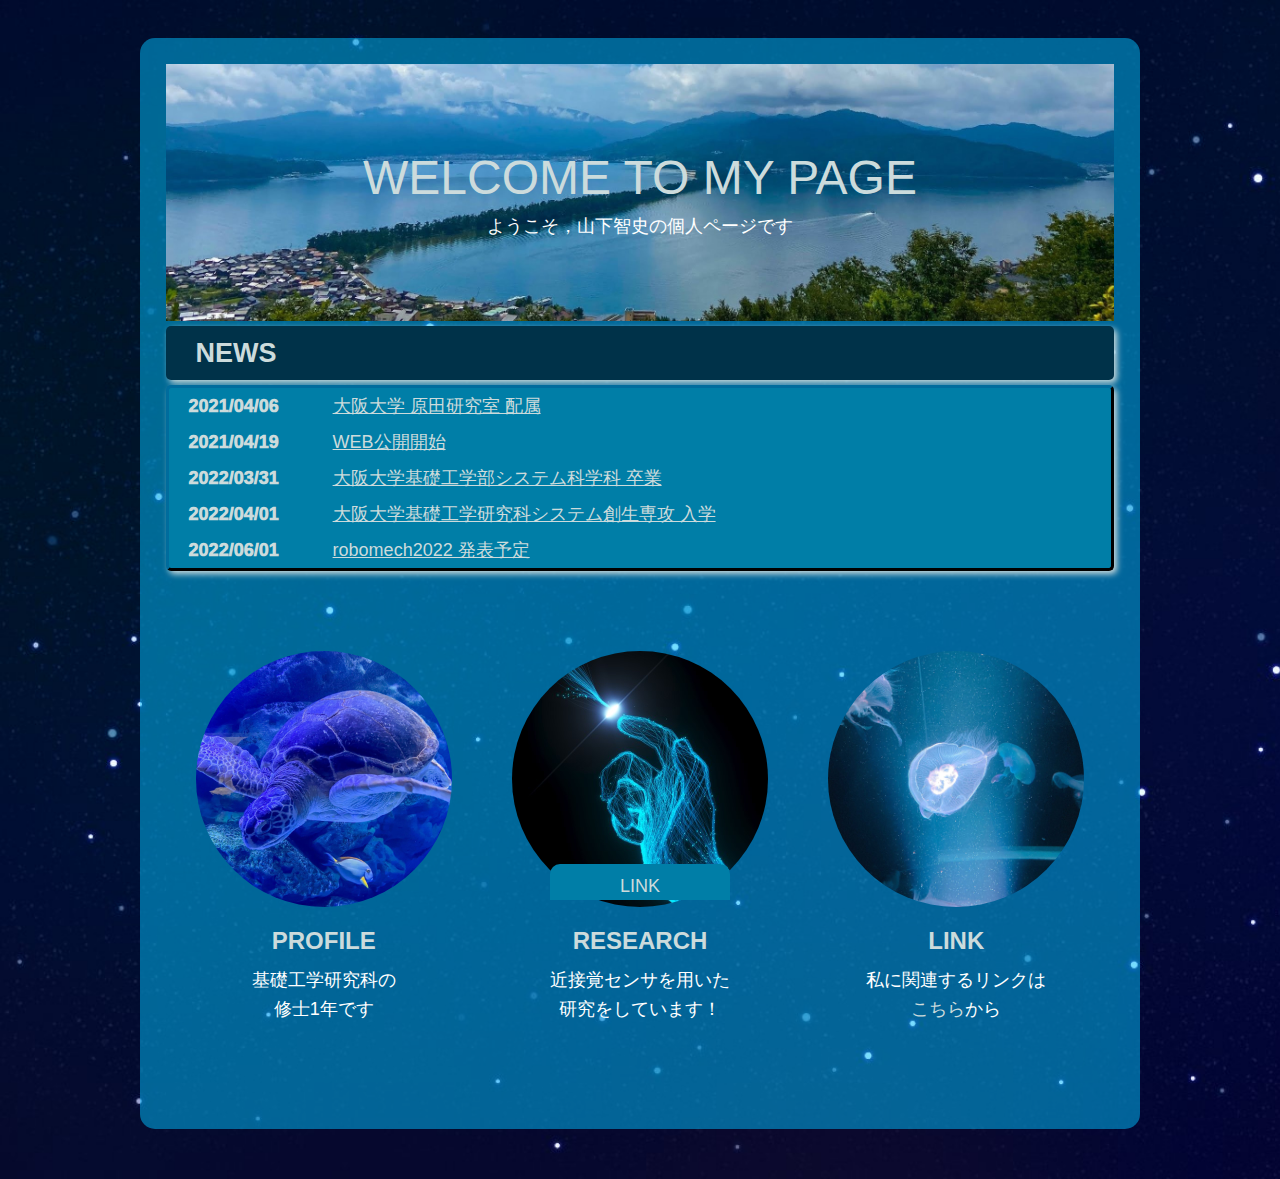
<file: index.html>
<!DOCTYPE html>
<html lang="ja">

    <head>
        <meta charset="UTF-8">
        <meta http-equiv="X-UA-Compatible" content="IE=edge">
        <meta name="viewport" content="width=device-width, initial-scale=1">
        <title>yamashita_home</title>
        <link rel="stylesheet" href="base.css">
        <link rel="stylesheet" href="menu.css">
    </head>

    <body>
    <div id="box">
        <section class="wrapper">
            <div class="container">
                <div class="content">
                    <h1 class="heading"><a href="index.html">WELCOME TO MY PAGE</a></h1>
                    <div class="list">
                        <div class="list-item">ようこそ，山下智史の個人ページです</div>
                    </div>
                </div>
            </div>
        </section>

                <!-- 新着情報 -->
        <div id="news">
            <h2>
                NEWS
            </h2>
            <dl>
                <dt>2021/04/06</dt>
                <dd><a>大阪大学 原田研究室 配属</a></dd>
                <dt>2021/04/19</dt>
                <dd><a>WEB公開開始</a></dd>
                <dt>2022/03/31</dt>
                <dd><a>大阪大学基礎工学部システム科学科 卒業</a></dd>
                <dt>2022/04/01</dt>
                <dd><a>大阪大学基礎工学研究科システム創生専攻 入学</a></dd>
                <dt>2022/06/01</dt>
                <dd><a>robomech2022 発表予定</a></dd>
            </dl>
        </div>

        <section class="menu">
            <div class="container">
                <div class="content">
<!--                    <h2 class="heading">ABOUT ME</h2>-->
                    <div class="list">
                        <div class="list-item">
                            <a href="profile.html"><img src="img/kame_2.jpg" class="image"></a>
                            <h3 class="title"><a href="profile.html">PROFILE</a></h3>
                            <div class="text">基礎工学研究科の<br>修士1年です</div>
                        </div>
                        <div class="list-item">
                            <a href="research.html"><img src="img/hand_2.jpg" class="image"></a>
                            <h3 class="title"><a href="research.html">RESEARCH</a></h3>
                            <div class="text">近接覚センサを用いた<br>研究をしています！</div>
                        </div>
                        <div class="list-item">
                            <a href="link.html"><img src="img/kurage_2.jpg" class="image"></a>
                            <h3 class="title"><a href="link.html">LINK</a></h3>
                            <div class="text">私に関連するリンクは<br><a href="link.html">こちら</a>から</div>
                        </div>
                    </div>
                </div>
            </div>
        </section>
    </div>
    </body>

    <!-- フッタ -->
        <footer>
            <div id="button">
                LINK
            </div>
            <div id="container">
            <div id="cont">
                <div class="copyright">
                    <div id="leftf">
                        <dd><a href="index.html">YAMASHITA&nbsp;SATOSHI<br>山下&nbsp;智史</a></dd>
                        <dd><a href="https://www.osaka-u.ac.jp/ja/access/toyonaka">〒560-0043<br>
                            大阪府豊中市待兼山町１-3</a></dd>
                    </div>
                    <div id="rightf">
<!--                        <dt>LINK</dt>-->
                        <dd><a href="https://www.es.osaka-u.ac.jp/ja/">大阪大学&nbsp;基礎工学研究科</a></dd>
                        <dd><a href="https://www.roboticmanipulation.org/">大阪大学&nbsp;原田研究室</a></dd>
                    </div>
                    <div id="last">
                    <p>Copyright 2021 Satoshi Yamashita</p>
                    </div>
                </div>
            </div>
            </div>
        </footer>

</html>
</file>
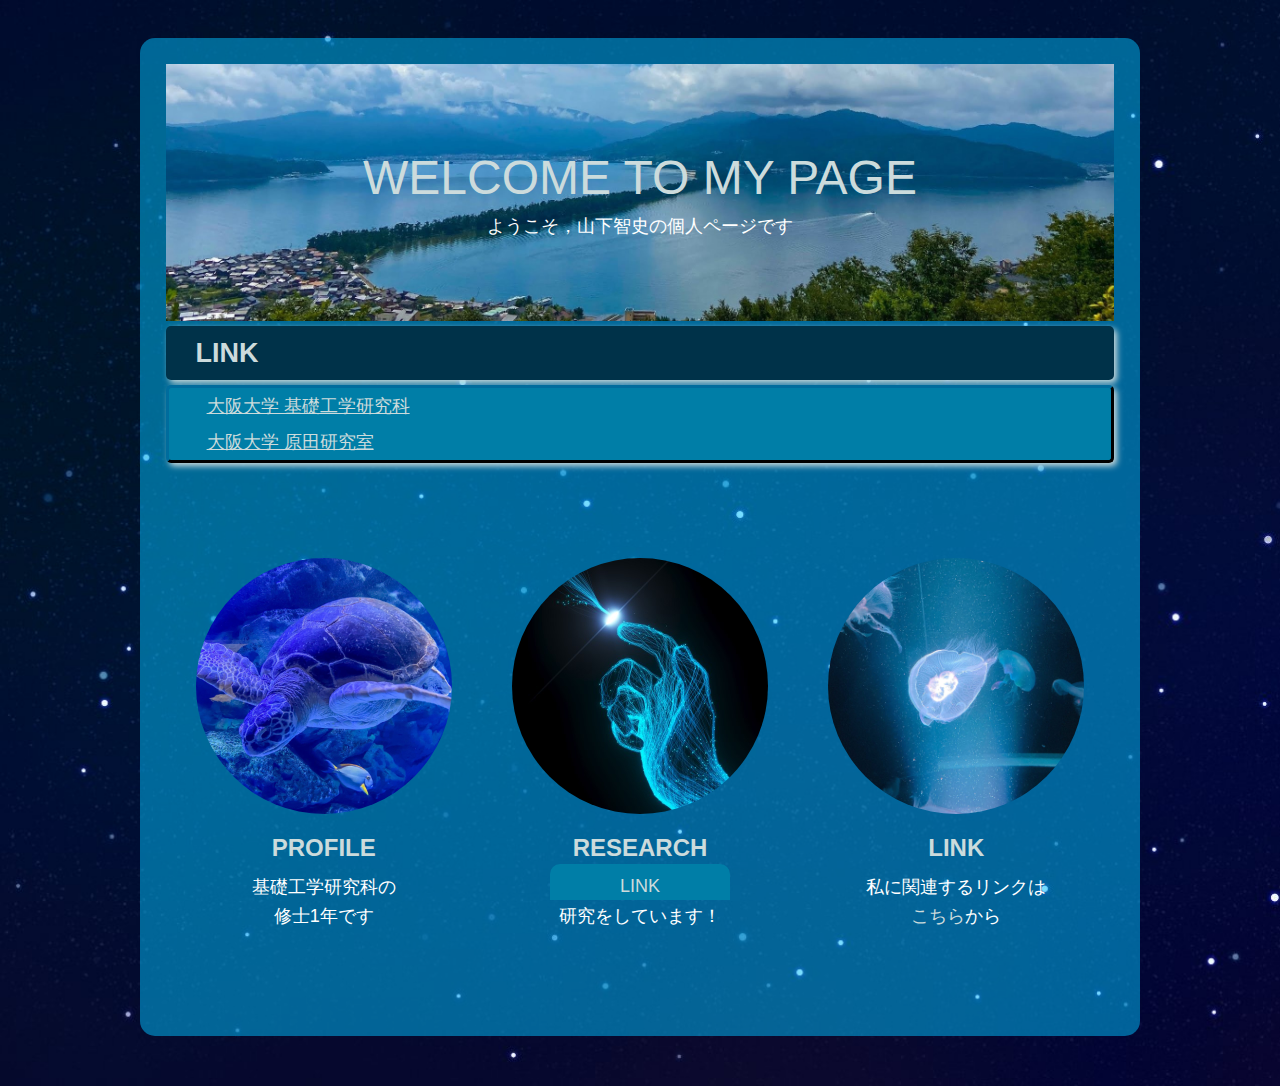
<file: link.html>
<!DOCTYPE html>
<html lang="ja">

    <head>
        <meta charset="UTF-8">
        <meta http-equiv="X-UA-Compatible" content="IE=edge">
        <meta name="viewport" content="width=device-width, initial-scale=1">
        <title>yamashita_link</title>
        <link rel="stylesheet" href="base.css">
        <link rel="stylesheet" href="menu.css">
    </head>

    <body>
    <div id="box">
        <section class="wrapper">
            <div class="container">
                <div class="content">
                    <h1 class="heading"><a href="index.html">WELCOME TO MY PAGE</a></h1>
                    <div class="list">
                        <div class="list-item">ようこそ，山下智史の個人ページです</div>
                    </div>
                </div>
            </div>
        </section>

        <!--リンク-->
        <div id="link">
            <h2>
                LINK
            </h2>
            <dl>
                <dd><a href="https://www.es.osaka-u.ac.jp/ja/">大阪大学&nbsp;基礎工学研究科</a></dd>
                <dd><a href="https://www.roboticmanipulation.org/">大阪大学&nbsp;原田研究室</a></dd>
            </dl>
        </div>


        <section class="menu">
            <div class="container">
                <div class="content">
<!--                    <h2 class="heading">ABOUT ME</h2>-->
                    <div class="list">
                        <div class="list-item">
                            <a href="profile.html"><img src="img/kame_2.jpg" class="image"></a>
                            <h3 class="title"><a href="profile.html">PROFILE</a></h3>
                            <div class="text">基礎工学研究科の<br>修士1年です</div>
                        </div>
                        <div class="list-item">
                            <a href="research.html"><img src="img/hand_2.jpg" class="image"></a>
                            <h3 class="title"><a href="research.html">RESEARCH</a></h3>
                            <div class="text">近接覚センサを用いた<br>研究をしています！</div>
                        </div>
                        <div class="list-item">
                            <a href="link.html"><img src="img/kurage_2.jpg" class="image"></a>
                            <h3 class="title"><a href="link.html">LINK</a></h3>
                            <div class="text">私に関連するリンクは<br><a href="link.html">こちら</a>から</div>
                        </div>
                    </div>
                </div>
            </div>
        </section>
    </div>
    </body>

            <!-- フッタ -->
        <footer>
            <div id="button">
                LINK
            </div>
            <div id="container">
            <div id="cont">
                <div class="copyright">
                    <div id="leftf">
                        <dd><a href="index.html">YAMASHITA&nbsp;SATOSHI<br>山下&nbsp;智史</a></dd>
                        <dd><a href="https://www.osaka-u.ac.jp/ja/access/toyonaka">〒560-0043<br>
                            大阪府豊中市待兼山町１-3</a></dd>
                    </div>
                    <div id="rightf">
<!--                        <dt>LINK</dt>-->
                        <dd><a href="https://www.es.osaka-u.ac.jp/ja/">大阪大学&nbsp;基礎工学研究科</a></dd>
                        <dd><a href="https://www.roboticmanipulation.org/">大阪大学&nbsp;原田研究室</a></dd>
                    </div>
                    <div id="last">
                    <p>Copyright 2021 Satoshi Yamashita</p>
                    </div>
                </div>
            </div>
            </div>
        </footer>

</html>
</file>
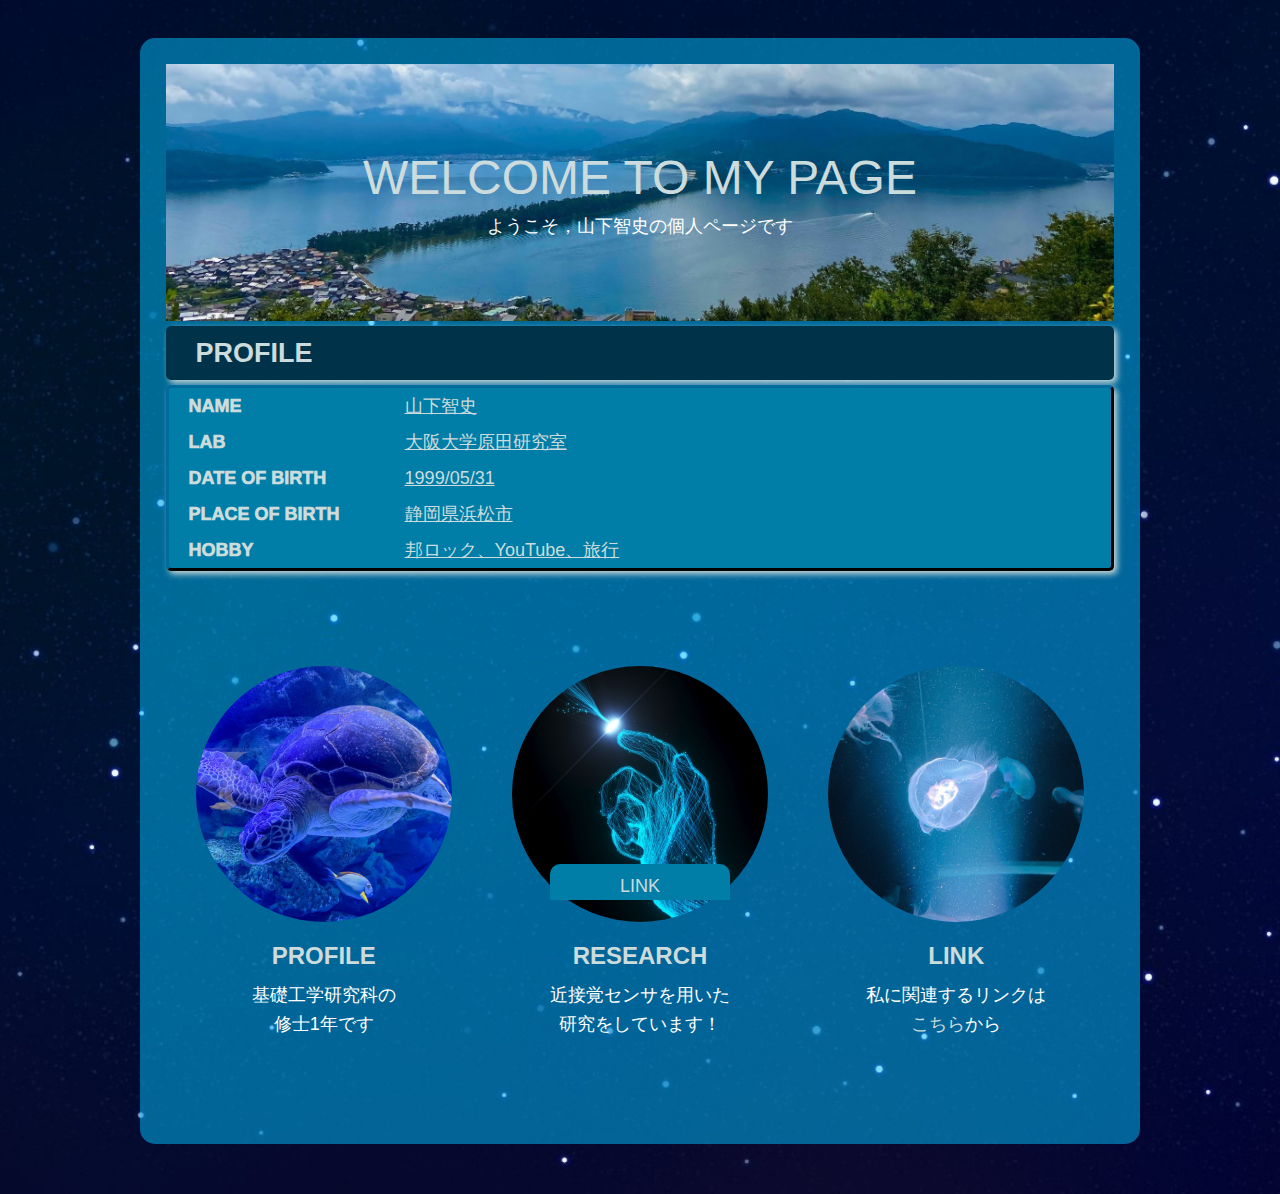
<file: profile.html>
<!DOCTYPE html>
<html lang="ja">

    <head>
        <meta charset="UTF-8">
        <meta http-equiv="X-UA-Compatible" content="IE=edge">
        <meta name="viewport" content="width=device-width, initial-scale=1">
        <title>yamashita_profile</title>
        <link rel="stylesheet" href="base.css">
        <link rel="stylesheet" href="menu.css">
    </head>

    <body>
    <div id="box">
        <section class="wrapper">
            <div class="container">
                <div class="content">
                    <h1 class="heading"><a href="index.html">WELCOME TO MY PAGE</a></h1>
                    <div class="list">
                        <div class="list-item">ようこそ，山下智史の個人ページです</div>
                    </div>
                </div>
            </div>
        </section>

                <!--プロフィール-->
        <div id="profile">
            <h2>
                PROFILE
            </h2>
            <dl>
                <dt>NAME</dt>
                <dd><a href="index.html">山下智史</a></dd>
                <dt>LAB</dt>
                <dd><a>大阪大学原田研究室</a></dd>
                <dt>DATE OF BIRTH</dt>
                <dd><a>1999/05/31</a></dd>
                <dt>PLACE OF BIRTH</dt>
                <dd><a>静岡県浜松市</a></dd>
                <dt>HOBBY</dt>
                <dd><a href="https://twitter.com/MINAMI373HAMABE">邦ロック、YouTube、旅行</a></dd>
            </dl>
        </div>

        <section class="menu">
            <div class="container">
                <div class="content">
<!--                    <h2 class="heading">ABOUT ME</h2>-->
                    <div class="list">
                        <div class="list-item">
                            <a href="profile.html"><img src="img/kame_2.jpg" class="image"></a>
                            <h3 class="title"><a href="profile.html">PROFILE</a></h3>
                            <div class="text">基礎工学研究科の<br>修士1年です</div>
                        </div>
                        <div class="list-item">
                            <a href="research.html"><img src="img/hand_2.jpg" class="image"></a>
                            <h3 class="title"><a href="research.html">RESEARCH</a></h3>
                            <div class="text">近接覚センサを用いた<br>研究をしています！</div>
                        </div>
                        <div class="list-item">
                            <a href="link.html"><img src="img/kurage_2.jpg" class="image"></a>
                            <h3 class="title"><a href="link.html">LINK</a></h3>
                            <div class="text">私に関連するリンクは<br><a href="link.html">こちら</a>から</div>
                        </div>
                    </div>
                </div>
            </div>
        </section>
    </div>
    </body>

            <!-- フッタ -->
        <footer>
            <div id="button">
                LINK
            </div>
            <div id="container">
            <div id="cont">
                <div class="copyright">
                    <div id="leftf">
                        <dd><a href="index.html">YAMASHITA&nbsp;SATOSHI<br>山下&nbsp;智史</a></dd>
                        <dd><a href="https://www.osaka-u.ac.jp/ja/access/toyonaka">〒560-0043<br>
                            大阪府豊中市待兼山町１-3</a></dd>
                    </div>
                    <div id="rightf">
<!--                        <dt>LINK</dt>-->
                        <dd><a href="https://www.es.osaka-u.ac.jp/ja/">大阪大学&nbsp;基礎工学研究科</a></dd>
                        <dd><a href="https://www.roboticmanipulation.org/">大阪大学&nbsp;原田研究室</a></dd>
                    </div>
                    <div id="last">
                    <p>Copyright 2021 Satoshi Yamashita</p>
                    </div>
                </div>
            </div>
            </div>
        </footer>

</html>
</file>
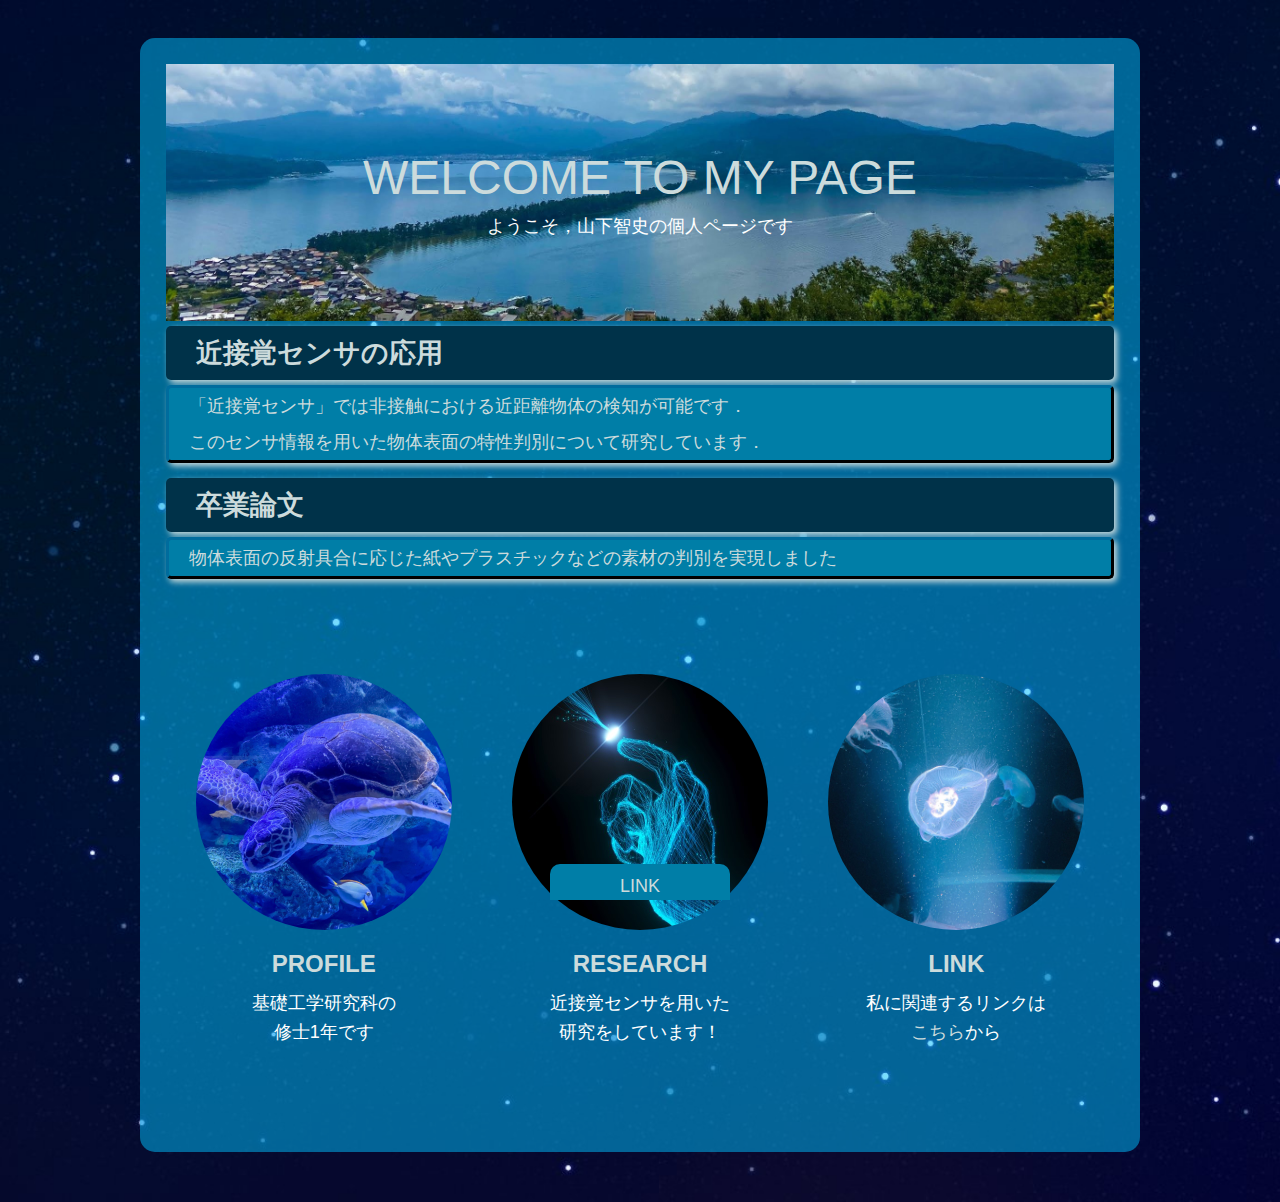
<file: research.html>
<!DOCTYPE html>
<html lang="ja">

    <head>
        <meta charset="UTF-8">
        <meta http-equiv="X-UA-Compatible" content="IE=edge">
        <meta name="viewport" content="width=device-width, initial-scale=1">
        <title>yamashita_research</title>
        <link rel="stylesheet" href="base.css">
        <link rel="stylesheet" href="menu.css">
    </head>

    <body>
    <div id="box">
        <section class="wrapper">
            <div class="container">
                <div class="content">
                    <h1 class="heading"><a href="index.html">WELCOME TO MY PAGE</a></h1>
                    <div class="list">
                        <div class="list-item">ようこそ，山下智史の個人ページです</div>
                    </div>
                </div>
            </div>
        </section>

                <!-- 研究内容-->
        <div id="research">
            <h2>
                近接覚センサの応用
            </h2>
            <dl>
                <dd>「近接覚センサ」では非接触における近距離物体の検知が可能です．
                    <br>このセンサ情報を用いた物体表面の特性判別について研究しています．
                </dd>
            </dl>

            <h2>
                卒業論文
            </h2>
            <dl>
                <dd>物体表面の反射具合に応じた紙やプラスチックなどの素材の判別を実現しました</dd>
            </dl>
        </div>

        <section class="menu">
            <div class="container">
                <div class="content">
<!--                    <h2 class="heading">ABOUT ME</h2>-->
                    <div class="list">
                        <div class="list-item">
                            <a href="profile.html"><img src="img/kame_2.jpg" class="image"></a>
                            <h3 class="title"><a href="profile.html">PROFILE</a></h3>
                            <div class="text">基礎工学研究科の<br>修士1年です</div>
                        </div>
                        <div class="list-item">
                            <a href="research.html"><img src="img/hand_2.jpg" class="image"></a>
                            <h3 class="title"><a href="research.html">RESEARCH</a></h3>
                            <div class="text">近接覚センサを用いた<br>研究をしています！</div>
                        </div>
                        <div class="list-item">
                            <a href="link.html"><img src="img/kurage_2.jpg" class="image"></a>
                            <h3 class="title"><a href="link.html">LINK</a></h3>
                            <div class="text">私に関連するリンクは<br><a href="link.html">こちら</a>から</div>
                        </div>
                    </div>
                </div>
            </div>
        </section>
    </div>
    </body>

            <!-- フッタ -->
        <footer>
            <div id="button">
                LINK
            </div>
            <div id="container">
            <div id="cont">
                <div class="copyright">
                    <div id="leftf">
                        <dd><a href="index.html">YAMASHITA&nbsp;SATOSHI<br>山下&nbsp;智史</a></dd>
                        <dd><a href="https://www.osaka-u.ac.jp/ja/access/toyonaka">〒560-0043<br>
                            大阪府豊中市待兼山町１-3</a></dd>
                    </div>
                    <div id="rightf">
<!--                        <dt>LINK</dt>-->
                        <dd><a href="https://www.es.osaka-u.ac.jp/ja/">大阪大学&nbsp;基礎工学研究科</a></dd>
                        <dd><a href="https://www.roboticmanipulation.org/">大阪大学&nbsp;原田研究室</a></dd>
                    </div>
                    <div id="last">
                    <p>Copyright 2021 Satoshi Yamashita</p>
                    </div>
                </div>
            </div>
            </div>
        </footer>

</html>
</file>
<file: base.css>
@charset "utf-8";
/*============================================
全般的なスタイル
カラー: https://coolors.co/palettes/trending
h2:見出し
a:リンク
============================================*/
* {
	margin:0; padding:0; 		/*全要素のマージン・パディングをリセット*/
}
body {
	color: #ccdbdc;	/* 文字色変更 */
	background-color:#000000;	/*ページ全体の背景色*/
	background-image:url("img/yozora.jpg");	/*ページ全体の背景画像*/
	background-size: cover; /*背景画像の全画面表示*/
	/* background-repeat: no-repeat; */
    font-size:18px;			/* フォントサイズ変更 */
	font-family: "メイリオ", Meiryo, Osaka, "ＭＳ Ｐゴシック", "MS PGothic", sans-serif;;	/* フォント変更 */
	line-height:2;		/* 行間変更 */
}
h1 {
	clear: both;
	color: #ccdbdc;		/*見出しの文字色*/
	/* background: #003249;	/*見出しの背景色*/
	/* -webkit-box-shadow: 3px 3px 6px #ccdbdc;	/*影の設定。右へ・下へ・ぼかし幅・色の設定。#00bfff or #ccdbdc*/
	/* box-shadow: 3px 3px 6px #ccdbdc;			/*同上*/
	text-align:center;		/*テキストをセンター揃えにする*/
	border-radius: 5px;		/*大きいほど角が丸い*/
	padding: 10px 30px;		/*上下、左右への余白*/
}
h2 {
	clear: both;
	color: #ccdbdc;		/*見出しの文字色*/
	/* background: #003249;	/*見出しの背景色*/
	/* -webkit-box-shadow: 3px 3px 6px #ccdbdc;	/*影の設定。右へ・下へ・ぼかし幅・色の設定。*/
	/* box-shadow: 3px 3px 6px #ccdbdc;			/*同上*/
	border-radius: 5px;		/*大きいほど角が丸い*/
	padding: 0px 30px;		/*上下、左右への余白*/
	margin-bottom: 5px;
}
h2b {
	clear: both;
	color: #ccdbdc;		/*見出しの文字色*/
	background: #003249;	/*見出しの背景色*/
	-webkit-box-shadow: 3px 3px 6px #ccdbdc;	/*影の設定。右へ・下へ・ぼかし幅・色の設定。*/
	box-shadow: 3px 3px 6px #ccdbdc;			/*同上*/
	border-radius: 5px;		/*大きいほど角が丸い*/
	padding: 0px 30px;		/*上下、左右への余白*/
	margin-bottom: 5px;
}
h3 {
	clear: both;
	color: #ccdbdc;		/*見出しの文字色*/
	/* background: #003249;	/*見出しの背景色*/
	/* -webkit-box-shadow: 3px 3px 6px #ccdbdc;	/*影の設定。右へ・下へ・ぼかし幅・色の設定。*/
	/* box-shadow: 3px 3px 6px #ccdbdc;			/*同上*/
	border-radius: 5px;		/*大きいほど角が丸い*/
	padding: 0px 30px;		/*上下、左右への余白*/
	margin-bottom: 5px;
}
a {
	color: #ccdbdc;	/*リンクテキストの色*/
    text-decoration: none;
	-webkit-transition: 0.5s;	/*マウスオン時の移り変わるまでの時間設定。0.5秒。*/
	transition: 0.5s;			/*同上*/
}
a:hover {
	color: #ff6700;	/*マウスオン時の文字色*/
}

img {border: none;max-width: 100%;height: auto;vertical-align: middle;}
a:hover img {opacity: 0.6}

/*============================================
タイトル
https://miya-system-works.com/blog/detail/html-sample-layout/
============================================*/
/* container */
.wrapper{
    width:100%;
    background-image:url(img/title2.jpg);
    background-repeat:no-repeat;
    background-size:cover;
    background-position: center center;
}
.wrapper .container{
    max-width:1000px;
    margin:0px auto;
    padding:80px 0px;
}
/* content */
.wrapper .content .heading{
    margin:0px 0px 0px 0px;
    color:#ffffff;
    font-size: 48px;
    font-weight: normal;
    text-align: center;
    line-height:1;		/* 行間変更 */
}
/*min-width: 992px*/
@media (min-width:992px) {
    .wrapper .content .list {
        display: flex;
        align-items: center;
        justify-content: center;
    }
}
.wrapper .content .list-item {
    /* padding:30px; */
    line-height:1.8rem;
    color:#ffffff;
    text-align:center;
}
@media (min-width:992px) {
    .wrapper .content .list-item {
        width:50%;
    }
}

/*============================================
三つの丸のメニュー
https://miya-system-works.com/blog/detail/html-sample-layout/
============================================*/

/* container */
.menu{
    width:100%;
}
.menu .container{
    max-width:1000px;
    margin:0px auto;
    padding:80px 0px;
}
/* content */
.menu .content .heading{
    margin:0px 0px 40px 0px;
    font-size: 28px;
    font-weight: normal;
    text-align: center;
}
@media (min-width:992px) {
    .menu .content .list {
        display: flex;
        align-items: center;
        justify-content: center;
    }
}
.menu .content .list-item {
    margin:50px 0px;
    padding:0px 30px;
    text-align:center;
}
@media (min-width:992px) {
    .menu .content .list-item {
        margin:0px;
        width:calc(100% / 3);
    }
}
.menu .content .list-item .image{
    display:block;
    width:100%;
    max-width:300px;
    margin:0px auto 20px auto;
    border-radius:100%;
}
.menu .content .list-item .title{
    margin:0px 0px 10px 0px;
    font-size: 24px;
    line-height:1.8rem;
    font-weight: 1.2rem;
    color:#ffffff;
}
.menu .content .list-item .text{
    font-size:18px;
    line-height:1.8rem;
    color:#ffffff;
}

/*============================================
フッター
https://copypet.jp/codedescription/2524/
============================================*/
*, *:before, *:after {
	padding: 0;
	margin: 0;
	box-sizing: border-box;
}
.contents {
	min-height: 100vh;
	margin: auto;
	padding: 1em 0 10em 0;
	background: #ccdbdc;
}
footer #button {
	position: relative;
	width: 10em;
	height: 2em;
	margin: 0 auto;
	padding: 0.2em;
	cursor: pointer;
	-webkit-transition: all 1s ease;
	        transition: all 1s ease;
	text-align: center;
	color: #ccdbdc;
	border-radius: 10px 10px 0px 0px;
	background: #007ea7;
}
footer #button:hover {
	position: relative;
	width: 10em;
	height: 2em;
	-webkit-transition: all 1s ease;
	        transition: all 1s ease;
}
footer {
	position: fixed;
	z-index: 999;
	bottom: 0;
	left: 0;
	overflow: hidden;
	width: 100%;
	height: 2em;
	margin: 0 auto;
	-webkit-transition: all 1s ease;
	        transition: all 1s ease;
}
footer:hover {
	/* height: 17em; */
	height: 13em;
	-webkit-transition: all 1s ease;
	        transition: all 1s ease;
}
footer #container {
	position: relative;
	top: 0;
	left: 0;
	width: 100%;
	height: 100%;
	background: #007ea7;
}
footer #cont {
	margin: 0 auto;
	padding: 1em 0em 0em 0em;
	color: #ccdbdc;
}
footer .copyright {
	float: left;
	width: 100%;
}
footer .copyright p {
	font-size: 0.7em;
	line-height: 2em;
	padding-left: 10%;
	letter-spacing: 1px;
	color: #ccdbdc;
}
div#leftf {
	width:50%;		/*幅の指定*/
	float:left;			/*サブメニューのカラムを左寄せにする*/
	padding: 5px 0px 0px 0px;		/*上下、左右への余白*/
}
div#rightf {
	width:auto;		/*幅の指定*/
	float:left;			/*カラムを左寄せにする*/

	border: dashed 2px #003249;/*破線 太さ 色*/
	background: #004e98; /*背景色*/
	padding: 5px 50px 0px 0px;		/*上下、左右への余白*/
	-webkit-box-shadow: 0px 0px 3px #ccdbdc;	/*影の設定。右へ・下へ・ぼかし幅・色の設定。*/
	box-shadow: 0px 0px 3px #ccdbdc;			/*同上*/
}
div#leftf dd {
	clear: both;
	color: #ccdbdc;			/*見出しの文字色*/
	padding: 0px 30px;		/*上下、左右への余白*/
	margin-bottom: -3px;
	font-size:18px;			/* フォントサイズ変更 */
	font-weight: 1000;		/*日付を太字*/
}
div#rightf dt {
	font-weight: 1000;	/*日付を太字*/
	color: #ccdbdc;		/*見出しの文字色*/
	padding: 0px 10px;		/*上下、左右への余白*/
	margin-bottom: -3px;
}
div#rightf dd {
	clear: both;
	color: #ccdbdc;		/*見出しの文字色*/
	padding: 0px 30px;		/*上下、左右への余白*/
	margin-bottom: 5px;
	text-decoration: underline;
}
div#last p {
	clear:both;			/*回り込みを解除する*/
	height:40px;			/*高さの指定*/
	padding:10px 0px 0px 0px;	/*パディング*/
	font-size:x-small;		/*フォントサイズを小さくする*/
	text-align:center;		/*センタリング*/
}

/*スマホサイズでフッターを消す*/
@media screen and (max-width:600px) {
    footer #button {
    	height: 0em;
    }
    footer #button:hover {
        height: 0em;
    }
    footer #container {
        height: 0em;
    }
    footer {
        height: 0em;
    }
}

/*============================================
背景(星空画像)と本文(半透明青)を重ねるやつ
============================================*/
#box {
	width: 80%;					/*ブロックの幅を画面の90%にする設定。*/
	max-width: 1000px;			/*上のwidth指定の追加設定。幅1000pxを最大幅に設定し、それ以上広げない。*/
	margin: 3% auto 50px;
	padding: 2%;
	background: #80ced7;			/*背景色（古いブラウザ用）*/
	/* background: rgba(128, 206, 215, 0.4);	背景色。*/
	background: rgba(0, 191, 255, 0.5);	/*背景色。*/
	border-radius: 15px;	/*大きいほど角が丸くなる。*/
	overflow: hidden;
}
</file>
<file: menu.css>
@charset "utf-8";
/*============================================
スライドショー
https://copypet.jp/648/
============================================*/
*, *:before, *:after {
	-webkit-box-sizing: border-box;
	        box-sizing: border-box;
}
.cp_cssslider {
	width: 600px;
	padding-top: 400px; /* 画像の高さ */
	position: relative;
	margin: 2em auto;
	text-align: center;
}
.cp_cssslider > img {
	position: absolute;
	left: 0;
	top: 0;
	transition: all 0.5s;
	border-radius: 5px;
	box-shadow:0px 0px 5px 0px rgba(0,0,0,0.3);
}
.cp_cssslider input[name='cp_switch'] {
	display: none;
}
/* サムネイル */
.cp_cssslider label {
	margin: 15px 5px 0 5px;
	border: 2px solid #ccdbdc;
	display: inline-block;
	cursor: pointer;
	transition: all 0.5s ease;
	opacity: 0.6;
	border-radius: 5px;
}
.cp_cssslider label:hover {
	opacity: 0.9;
}
.cp_cssslider label img {
	display: block;
	width: 90px;
	border-radius: 5px;
}
.cp_cssslider input[name='cp_switch']:checked + label {
	border: 2px solid #ff6700;
	opacity: 1;
}
.cp_cssslider input[name='cp_switch'] ~ img {
	opacity: 0;
}
.cp_cssslider input[name='cp_switch']:checked + label + img {
	opacity: 1;
}
/*============================================
「profile」
============================================*/
/*ブロック全体の設定*/
#profile {
    margin: 5px 0px 0px 0px;
}
#profile h2 {
	background: #003249;	/*見出しの背景色*/
	-webkit-box-shadow: 3px 3px 6px #ccdbdc;	/*影の設定。右へ・下へ・ぼかし幅・色の設定。*/
	box-shadow: 3px 3px 6px #ccdbdc;			/*同上*/
}
#profile dl {
	padding: 0px 0px 0px 20px;		/*上下、左右への余白*/
	margin: 0px 0px 15px 0px;
	border: outset 3px #003249;/*破線 太さ 色*/
	background: #007ea7; /*背景色*/
	border-radius: 5px;		/*大きいほど角が丸い*/
	-webkit-box-shadow: 3px 3px 6px #ccdbdc;	/*影の設定。右へ・下へ・ぼかし幅・色の設定。*/
	box-shadow: 3px 3px 6px #ccdbdc;			/*同上*/
}
/*日付設定*/
#profile dt {
	font-weight: 1000;	/*日付を太字*/
	float: left;
	width: 12em;
}
/*記事設定*/
#profile dd {
	padding-left: 8em;
	text-decoration: underline;
}
/*============================================
「research」
============================================*/
/*ブロック全体の設定*/
#research {
    margin: 5px 0px 0px 0px;
}
#research h2 {
	background: #003249;	/*見出しの背景色*/
	-webkit-box-shadow: 3px 3px 6px #ccdbdc;	/*影の設定。右へ・下へ・ぼかし幅・色の設定。*/
	box-shadow: 3px 3px 6px #ccdbdc;			/*同上*/
}
#research dl {
	padding: 0px 0px 0px 20px;		/*上下、左右への余白*/
	margin: 0px 0px 15px 0px;
	border: outset 3px #003249;/*破線 太さ 色*/
	background: #007ea7; /*背景色*/
	border-radius: 5px;		/*大きいほど角が丸い*/
	-webkit-box-shadow: 3px 3px 6px #ccdbdc;	/*影の設定。右へ・下へ・ぼかし幅・色の設定。*/
	box-shadow: 3px 3px 6px #ccdbdc;			/*同上*/
}
/*日付設定*/
#research dt {
	font-weight: 1000;	/*日付を太字*/
	float: left;
	width: 8em;
}
/*記事設定*/
#research dd {
	/* padding-left: 8em; */
}
/*============================================
「news」
============================================*/
/*ブロック全体の設定*/
#news {
    margin: 5px 0px 0px 0px;
}
#news h2 {
	background: #003249;	/*見出しの背景色*/
	-webkit-box-shadow: 3px 3px 6px #ccdbdc;	/*影の設定。右へ・下へ・ぼかし幅・色の設定。*/
	box-shadow: 3px 3px 6px #ccdbdc;			/*同上*/
}
#news dl {
	padding: 0px 0px 0px 20px;		/*上下、左右への余白*/
	margin: 5px 0px 0px 0px;
	border: outset 3px #003249;/*破線 太さ 色*/
	background: #007ea7; /*背景色*/
	border-radius: 5px;		/*大きいほど角が丸い*/
	-webkit-box-shadow: 3px 3px 6px #ccdbdc;	/*影の設定。右へ・下へ・ぼかし幅・色の設定。*/
	box-shadow: 3px 3px 6px #ccdbdc;			/*同上*/
}
/*日付設定*/
#news dt {
	font-weight: 1000;	/*日付を太字*/
	float: left;
	width: 8em;
}
/*記事設定*/
#news dd {
	padding-left: 8em;
	text-decoration: underline;
}
/*============================================
「link」
============================================*/
/*ブロック全体の設定*/
#link {
    margin: 5px 0px 0px 0px;
}
#link h2 {
	background: #003249;	/*見出しの背景色*/
	-webkit-box-shadow: 3px 3px 6px #ccdbdc;	/*影の設定。右へ・下へ・ぼかし幅・色の設定。*/
	box-shadow: 3px 3px 6px #ccdbdc;			/*同上*/
}
#link dl {
	padding: 0px 0px 0px 20px;		/*上下、左右への余白*/
	margin: 0px 0px 15px 0px;
	border: outset 3px #003249;/*破線 太さ 色*/
	background: #007ea7; /*背景色*/
	border-radius: 5px;		/*大きいほど角が丸い*/
	-webkit-box-shadow: 3px 3px 6px #ccdbdc;	/*影の設定。右へ・下へ・ぼかし幅・色の設定。*/
	box-shadow: 3px 3px 6px #ccdbdc;			/*同上*/
}
/*日付設定*/
#link dt {
	font-weight: 1000;	/*日付を太字*/
	float: left;
	width: 8em;
}
/*記事設定*/
#link dd {
	padding-left: 1em;
	text-decoration: underline;
}
/*============================================
スマホ用(以下)
============================================*/
@media screen and (max-width:600px){
	/*============================================
	スライドショー(スマホ)
	https://copypet.jp/648/
	============================================*/
	*, *:before, *:after {
		-webkit-box-sizing: border-box;
				box-sizing: border-box;
	}
	.cp_cssslider {
		width: 300px;
		padding-top: 200px; /* 画像の高さ */
		position: relative;
		margin: 2em auto;
		text-align: center;
	}
	.cp_cssslider > img {
		position: absolute;
		left: 0;
		top: 0;
		transition: all 0.5s;
		border-radius: 5px;
		box-shadow:0px 0px 5px 0px rgba(0,0,0,0.3);
	}
	.cp_cssslider input[name='cp_switch'] {
		display: none;
	}
	/* サムネイル */
	.cp_cssslider label {
		margin: 15px 5px 0 5px;
		border: 2px solid #ccdbdc;
		display: inline-block;
		cursor: pointer;
		transition: all 0.5s ease;
		opacity: 0.6;
		border-radius: 5px;
	}
	.cp_cssslider label:hover {
		opacity: 0.9;
	}
	.cp_cssslider label img {
		display: block;
		width: 40px;
		border-radius: 5px;
	}
	.cp_cssslider input[name='cp_switch']:checked + label {
		border: 2px solid #ff6700;
		opacity: 1;
	}
	.cp_cssslider input[name='cp_switch'] ~ img {
		opacity: 0;
	}
	.cp_cssslider input[name='cp_switch']:checked + label + img {
		opacity: 1;
	}
	/*============================================
	「profile」(スマホ)
	============================================*/
	/*記事設定*/
	#profile dd {
		clear: both;
		padding-left: 1em;
		text-decoration: underline;
	}
	/*============================================
	「research」スマホ
	============================================*/
	/*記事設定*/
	#research dd {
		clear: both;
		/* padding-left: 1em; */
	}
	/*============================================
	「news」(スマホ)
	============================================*/
	/*記事設定*/
	#news dd {
		clear: both;
		padding-left: 1em;
		text-decoration: underline;
	}
	/*============================================
	「link」(スマホ)
	============================================*/
	/*記事設定*/
	#link dd {
		clear: both;
		padding-left: 1em;
		text-decoration: underline;
	}
}
</file>
